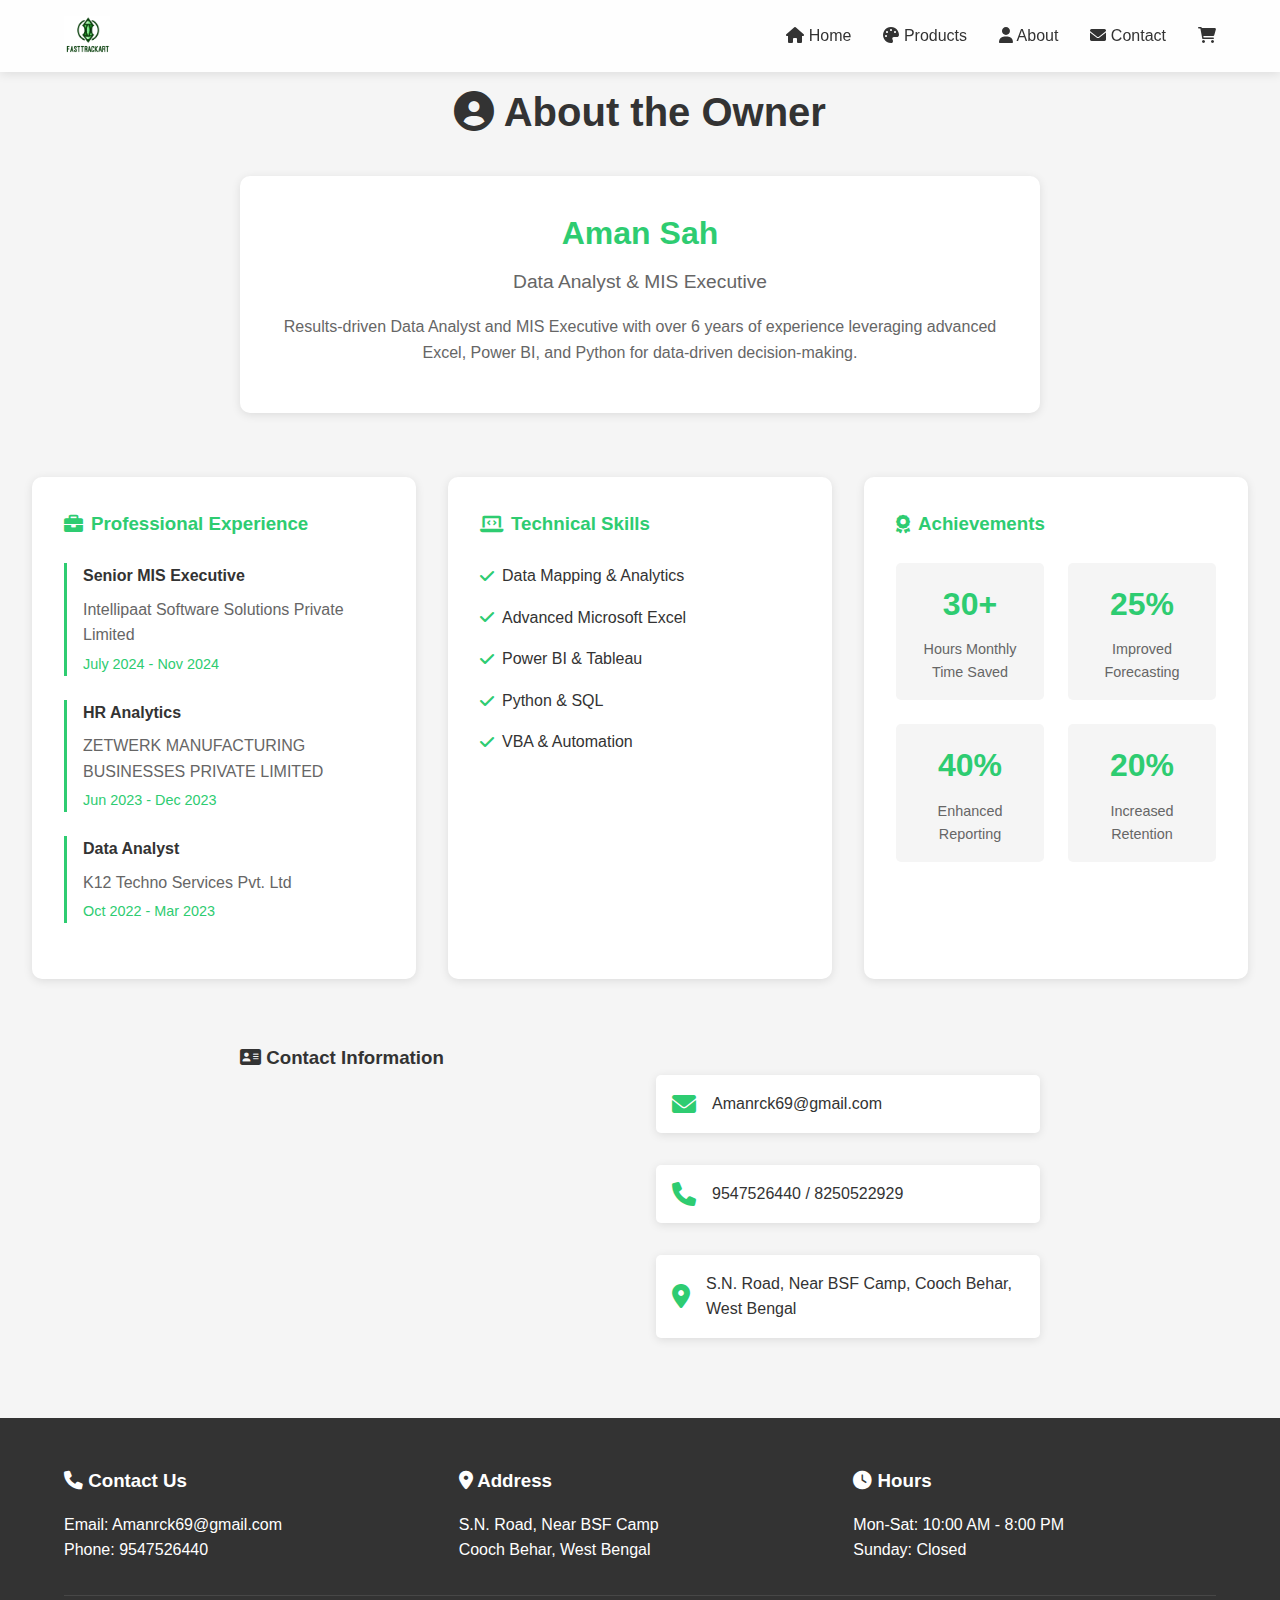
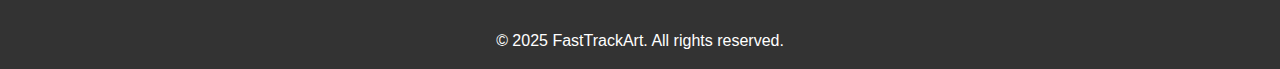
<file: about.html>
<!DOCTYPE html>
<html lang="en">
<head>
    <meta charset="UTF-8">
    <meta name="viewport" content="width=device-width, initial-scale=1.0">
    <title>About - FastTrackArt</title>
    <link rel="stylesheet" href="css/styles.css">
    <link rel="stylesheet" href="https://cdnjs.cloudflare.com/ajax/libs/font-awesome/6.0.0/css/all.min.css">
</head>
<body>
    <!-- Navigation -->
    <nav class="navbar">
        <div class="logo">
            <img src="images/logo.png" alt="FastTrackArt Logo">
        </div>
        <div class="nav-links">
            <a href="index.html"><i class="fas fa-home"></i> Home</a>
            <a href="index.html#products"><i class="fas fa-palette"></i> Products</a>
            <a href="about.html" class="active"><i class="fas fa-user"></i> About</a>
            <a href="contact.html"><i class="fas fa-envelope"></i> Contact</a>
            <a href="cart.html" class="cart-link">
                <i class="fas fa-shopping-cart fa-shake"></i>
                <span id="cart-count" class="badge">0</span>
            </a>
        </div>
    </nav>

    <!-- About Section -->
    <section class="about-section">
        <div class="about-header">
            <h1><i class="fas fa-user-circle fa-bounce"></i> About the Owner</h1>
            <div class="owner-info">
                <h2>Aman Sah</h2>
                <p class="title">Data Analyst & MIS Executive</p>
                <p class="description">Results-driven Data Analyst and MIS Executive with over 6 years of experience leveraging advanced Excel, Power BI, and Python for data-driven decision-making.</p>
            </div>
        </div>

        <div class="about-content">
            <div class="about-card">
                <h3><i class="fas fa-briefcase fa-beat"></i> Professional Experience</h3>
                <div class="experience-item">
                    <h4>Senior MIS Executive</h4>
                    <p class="company">Intellipaat Software Solutions Private Limited</p>
                    <p class="date">July 2024 - Nov 2024</p>
                </div>
                <div class="experience-item">
                    <h4>HR Analytics</h4>
                    <p class="company">ZETWERK MANUFACTURING BUSINESSES PRIVATE LIMITED</p>
                    <p class="date">Jun 2023 - Dec 2023</p>
                </div>
                <div class="experience-item">
                    <h4>Data Analyst</h4>
                    <p class="company">K12 Techno Services Pvt. Ltd</p>
                    <p class="date">Oct 2022 - Mar 2023</p>
                </div>
            </div>

            <div class="about-card">
                <h3><i class="fas fa-laptop-code fa-bounce"></i> Technical Skills</h3>
                <ul class="skills-list">
                    <li><i class="fas fa-check"></i> Data Mapping & Analytics</li>
                    <li><i class="fas fa-check"></i> Advanced Microsoft Excel</li>
                    <li><i class="fas fa-check"></i> Power BI & Tableau</li>
                    <li><i class="fas fa-check"></i> Python & SQL</li>
                    <li><i class="fas fa-check"></i> VBA & Automation</li>
                </ul>
            </div>

            <div class="about-card">
                <h3><i class="fas fa-award fa-beat"></i> Achievements</h3>
                <div class="achievements-grid">
                    <div class="achievement-item">
                        <span class="number">30+</span>
                        <p>Hours Monthly Time Saved</p>
                    </div>
                    <div class="achievement-item">
                        <span class="number">25%</span>
                        <p>Improved Forecasting</p>
                    </div>
                    <div class="achievement-item">
                        <span class="number">40%</span>
                        <p>Enhanced Reporting</p>
                    </div>
                    <div class="achievement-item">
                        <span class="number">20%</span>
                        <p>Increased Retention</p>
                    </div>
                </div>
            </div>
        </div>

        <div class="contact-info">
            <h3><i class="fas fa-address-card fa-bounce"></i> Contact Information</h3>
            <div class="info-grid">
                <div class="info-item">
                    <i class="fas fa-envelope"></i>
                    <p>Amanrck69@gmail.com</p>
                </div>
                <div class="info-item">
                    <i class="fas fa-phone"></i>
                    <p>9547526440 / 8250522929</p>
                </div>
                <div class="info-item">
                    <i class="fas fa-map-marker-alt"></i>
                    <p>S.N. Road, Near BSF Camp, Cooch Behar, West Bengal</p>
                </div>
            </div>
        </div>
    </section>

    <!-- Footer -->
    <footer>
        <div class="footer-content">
            <div class="footer-section">
                <h3><i class="fas fa-phone fa-shake"></i> Contact Us</h3>
                <p>Email: Amanrck69@gmail.com</p>
                <p>Phone: 9547526440</p>
            </div>
            <div class="footer-section">
                <h3><i class="fas fa-map-marker-alt fa-bounce"></i> Address</h3>
                <p>S.N. Road, Near BSF Camp</p>
                <p>Cooch Behar, West Bengal</p>
            </div>
            <div class="footer-section">
                <h3><i class="fas fa-clock fa-spin"></i> Hours</h3>
                <p>Mon-Sat: 10:00 AM - 8:00 PM</p>
                <p>Sunday: Closed</p>
            </div>
        </div>
        <div class="footer-bottom">
            <p>&copy; 2025 FastTrackArt. All rights reserved.</p>
        </div>
    </footer>

    <script>
        // Update cart count on page load
        document.addEventListener('DOMContentLoaded', () => {
            const cart = JSON.parse(localStorage.getItem('cart')) || [];
            const cartCount = document.getElementById('cart-count');
            if (cartCount) {
                cartCount.textContent = cart.length;
                cartCount.style.display = cart.length > 0 ? 'inline' : 'none';
            }
        });
    </script>
</body>
</html>
</file>
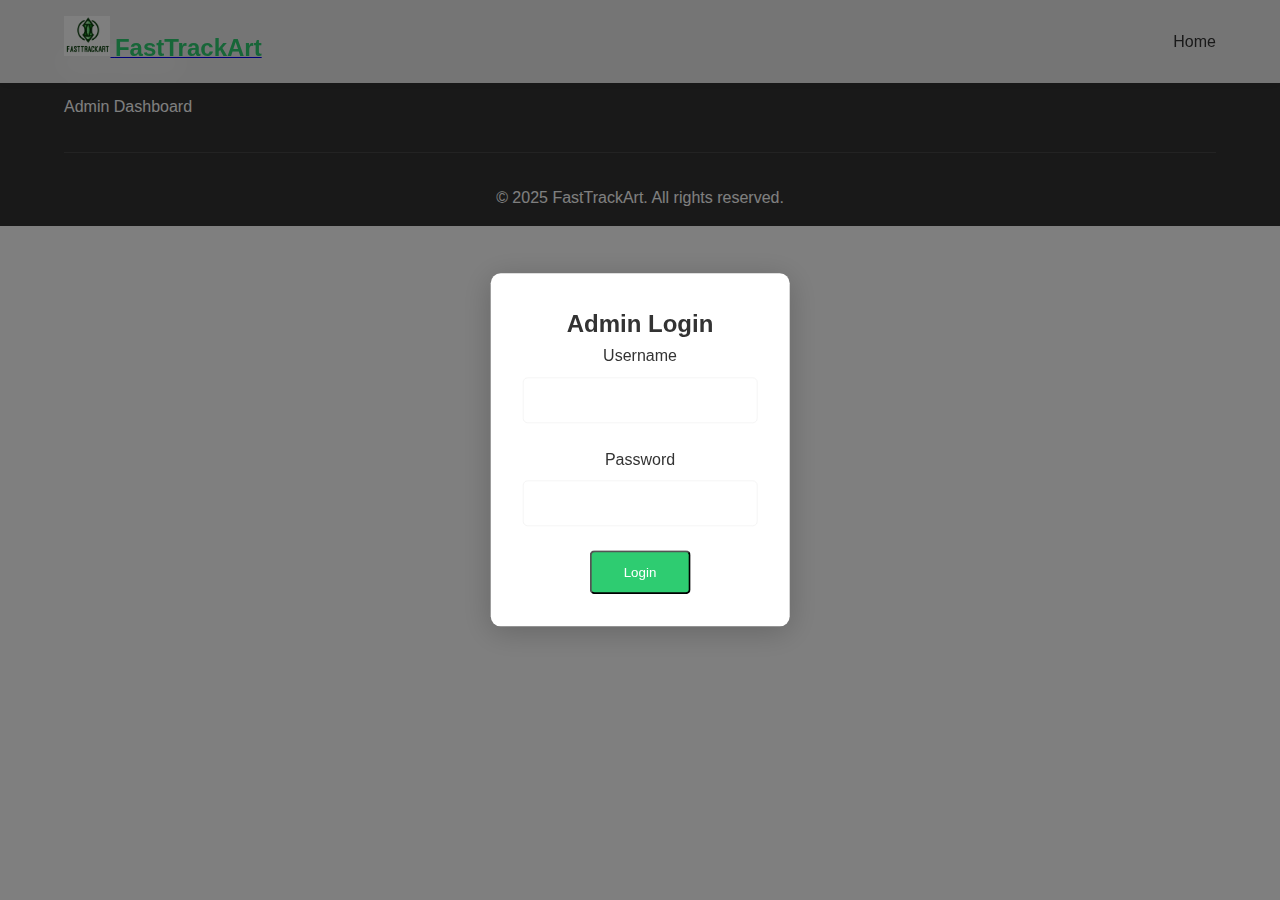
<file: admin.html>
<!DOCTYPE html>
<html lang="en">
<head>
    <meta charset="UTF-8">
    <meta name="viewport" content="width=device-width, initial-scale=1.0">
    <title>Admin - FastTrackArt</title>
    <link rel="stylesheet" href="https://cdnjs.cloudflare.com/ajax/libs/font-awesome/6.0.0/css/all.min.css">
    <link rel="stylesheet" href="css/styles.css">
</head>
<body>
    <!-- Admin Authentication -->
    <div id="admin-auth" class="modal">
        <div class="modal-content">
            <h2>Admin Login</h2>
            <form id="admin-login-form">
                <div class="form-group">
                    <label for="username">Username</label>
                    <input type="text" id="username" required>
                </div>
                <div class="form-group">
                    <label for="password">Password</label>
                    <input type="password" id="password" required>
                </div>
                <button type="submit" class="btn-primary">Login</button>
            </form>
        </div>
    </div>

    <!-- Header -->
    <header>
        <nav class="navbar">
            <div class="logo">
                <a href="index.html">
                    <img src="images/logo.png" alt="FastTrackArt Logo" id="logo">
                    <span>FastTrackArt</span>
                </a>
            </div>
            <div class="nav-links">
                <a href="index.html">Home</a>
                <a href="#" id="logout-btn" style="display: none;">Logout</a>
            </div>
        </nav>
    </header>

    <!-- Admin Dashboard -->
    <section id="admin-dashboard" class="page-section" style="display: none;">
        <h2>Admin Dashboard</h2>
        
        <!-- Product Management -->
        <div class="admin-section">
            <h3>Product Management</h3>
            <button onclick="showAddProductForm()" class="btn-primary">Add New Product</button>
            
            <div id="product-form" style="display: none;">
                <h4>Add/Edit Product</h4>
                <form id="add-product-form">
                    <div class="form-group">
                        <label for="product-name">Product Name</label>
                        <input type="text" id="product-name" required>
                    </div>
                    <div class="form-group">
                        <label for="product-price">Price (₹)</label>
                        <input type="number" id="product-price" required>
                    </div>
                    <div class="form-group">
                        <label for="product-description">Description</label>
                        <textarea id="product-description" required></textarea>
                    </div>
                    <div class="form-group">
                        <label for="product-category">Category</label>
                        <input type="text" id="product-category" required>
                    </div>
                    <div class="form-group">
                        <label for="product-image">Image URL</label>
                        <input type="text" id="product-image" required>
                    </div>
                    <button type="submit" class="btn-primary">Save Product</button>
                </form>
            </div>

            <div id="product-list">
                <h4>Current Products</h4>
                <div id="admin-product-container">
                    <!-- Products will be loaded here -->
                </div>
            </div>
        </div>

        <!-- Order Management -->
        <div class="admin-section">
            <h3>Order Management</h3>
            <div id="order-list">
                <!-- Orders will be loaded here -->
            </div>
        </div>
    </section>

    <!-- Footer -->
    <footer>
        <div class="footer-content">
            <div class="footer-section">
                <h3>FastTrackArt</h3>
                <p>Admin Dashboard</p>
            </div>
        </div>
        <div class="footer-bottom">
            <p>&copy; 2025 FastTrackArt. All rights reserved.</p>
        </div>
    </footer>

    <script src="js/app.js"></script>
    <script src="js/admin.js"></script>
</body>
</html>
</file>
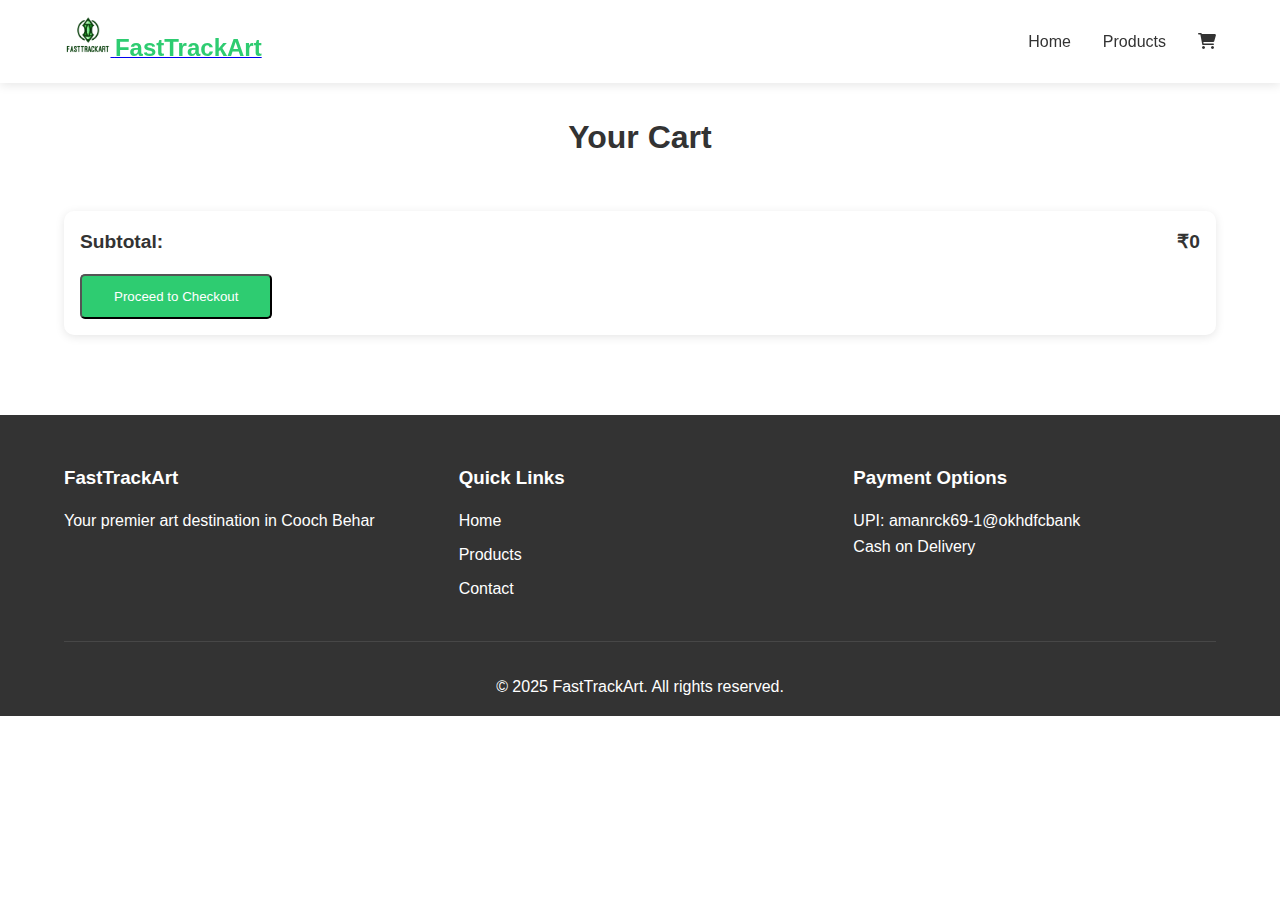
<file: cart.html>
<!DOCTYPE html>
<html lang="en">
<head>
    <meta charset="UTF-8">
    <meta name="viewport" content="width=device-width, initial-scale=1.0">
    <title>Cart - FastTrackArt</title>
    <link rel="stylesheet" href="https://cdnjs.cloudflare.com/ajax/libs/font-awesome/6.0.0/css/all.min.css">
    <link rel="stylesheet" href="css/styles.css">
</head>
<body>
    <!-- Header -->
    <header>
        <nav class="navbar">
            <div class="logo">
                <a href="index.html">
                    <img src="images/logo.png" alt="FastTrackArt Logo" id="logo">
                    <span>FastTrackArt</span>
                </a>
            </div>
            <div class="nav-links">
                <a href="index.html">Home</a>
                <a href="index.html#products">Products</a>
                <a href="cart.html" class="active cart-icon">
                    <i class="fas fa-shopping-cart"></i>
                    <span id="cart-count">0</span>
                </a>
            </div>
        </nav>
    </header>

    <!-- Cart Section -->
    <section id="cart-section" class="page-section">
        <h2>Your Cart</h2>
        <div id="cart-items">
            <!-- Cart items will be loaded here -->
        </div>
        <div id="cart-summary">
            <div class="subtotal">
                <span>Subtotal:</span>
                <span id="cart-subtotal">₹0</span>
            </div>
            <button onclick="proceedToCheckout()" class="btn-primary">Proceed to Checkout</button>
        </div>
    </section>

    <!-- Footer -->
    <footer>
        <div class="footer-content">
            <div class="footer-section">
                <h3>FastTrackArt</h3>
                <p>Your premier art destination in Cooch Behar</p>
            </div>
            <div class="footer-section">
                <h3>Quick Links</h3>
                <a href="index.html">Home</a>
                <a href="index.html#products">Products</a>
                <a href="index.html#contact">Contact</a>
            </div>
            <div class="footer-section">
                <h3>Payment Options</h3>
                <p>UPI: amanrck69-1@okhdfcbank</p>
                <p>Cash on Delivery</p>
            </div>
        </div>
        <div class="footer-bottom">
            <p>&copy; 2025 FastTrackArt. All rights reserved.</p>
        </div>
    </footer>

    <script src="js/app.js"></script>
    <script src="js/cart.js"></script>
</body>
</html>
</file>
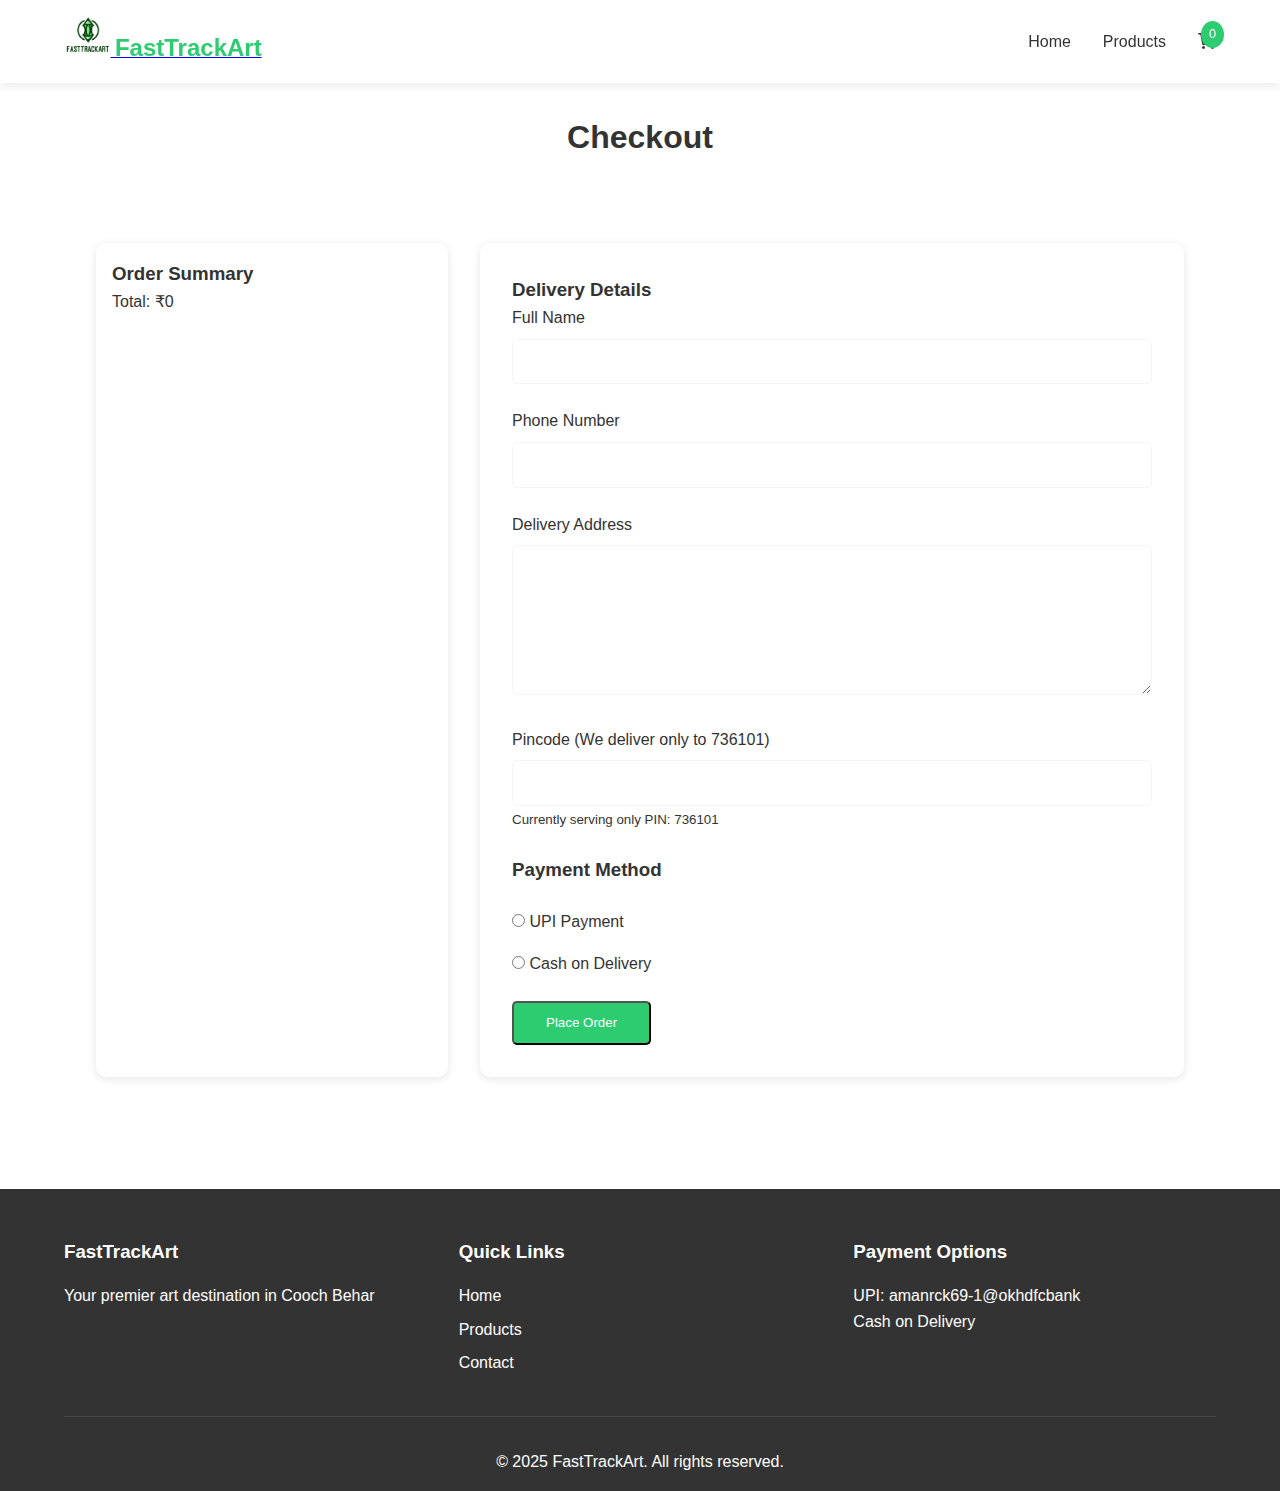
<file: checkout.html>
<!DOCTYPE html>
<html lang="en">
<head>
    <meta charset="UTF-8">
    <meta name="viewport" content="width=device-width, initial-scale=1.0">
    <title>Checkout - FastTrackArt</title>
    <link rel="stylesheet" href="https://cdnjs.cloudflare.com/ajax/libs/font-awesome/6.0.0/css/all.min.css">
    <link rel="stylesheet" href="css/styles.css">
</head>
<body>
    <!-- Header -->
    <header>
        <nav class="navbar">
            <div class="logo">
                <a href="index.html">
                    <img src="images/logo.png" alt="FastTrackArt Logo" id="logo">
                    <span>FastTrackArt</span>
                </a>
            </div>
            <div class="nav-links">
                <a href="index.html">Home</a>
                <a href="index.html#products">Products</a>
                <a href="cart.html" class="cart-icon">
                    <i class="fas fa-shopping-cart"></i>
                    <span id="cart-count">0</span>
                </a>
            </div>
        </nav>
    </header>

    <!-- Checkout Section -->
    <section id="checkout-section" class="page-section">
        <h2>Checkout</h2>
        <div class="checkout-container">
            <div class="order-summary">
                <h3>Order Summary</h3>
                <div id="checkout-items">
                    <!-- Order items will be loaded here -->
                </div>
                <div class="total">
                    <span>Total:</span>
                    <span id="checkout-total">₹0</span>
                </div>
            </div>
            
            <form id="checkout-form" class="checkout-form">
                <h3>Delivery Details</h3>
                <div class="form-group">
                    <label for="name">Full Name</label>
                    <input type="text" id="name" required>
                </div>
                <div class="form-group">
                    <label for="phone">Phone Number</label>
                    <input type="tel" id="phone" pattern="[0-9]{10}" required>
                </div>
                <div class="form-group">
                    <label for="address">Delivery Address</label>
                    <textarea id="address" required></textarea>
                </div>
                <div class="form-group">
                    <label for="pincode">Pincode (We deliver only to 736101)</label>
                    <input type="text" id="pincode" pattern="736101" required>
                    <small>Currently serving only PIN: 736101</small>
                </div>
                
                <h3>Payment Method</h3>
                <div class="payment-options">
                    <div class="payment-option">
                        <input type="radio" id="upi" name="payment" value="upi" required>
                        <label for="upi">UPI Payment</label>
                        <div class="upi-details" id="upi-details" style="display: none;">
                            <p>UPI ID: amanrck69-1@okhdfcbank</p>
                            <p>Please complete the payment and enter the UPI reference number below:</p>
                            <input type="text" id="upi-ref" placeholder="UPI Reference Number">
                        </div>
                    </div>
                    <div class="payment-option">
                        <input type="radio" id="cod" name="payment" value="cod">
                        <label for="cod">Cash on Delivery</label>
                    </div>
                </div>
                
                <button type="submit" class="btn-primary">Place Order</button>
            </form>
        </div>
    </section>

    <!-- Footer -->
    <footer>
        <div class="footer-content">
            <div class="footer-section">
                <h3>FastTrackArt</h3>
                <p>Your premier art destination in Cooch Behar</p>
            </div>
            <div class="footer-section">
                <h3>Quick Links</h3>
                <a href="index.html">Home</a>
                <a href="index.html#products">Products</a>
                <a href="index.html#contact">Contact</a>
            </div>
            <div class="footer-section">
                <h3>Payment Options</h3>
                <p>UPI: amanrck69-1@okhdfcbank</p>
                <p>Cash on Delivery</p>
            </div>
        </div>
        <div class="footer-bottom">
            <p>&copy; 2025 FastTrackArt. All rights reserved.</p>
        </div>
    </footer>

    <script src="js/app.js"></script>
    <script src="js/checkout.js"></script>
</body>
</html>
</file>
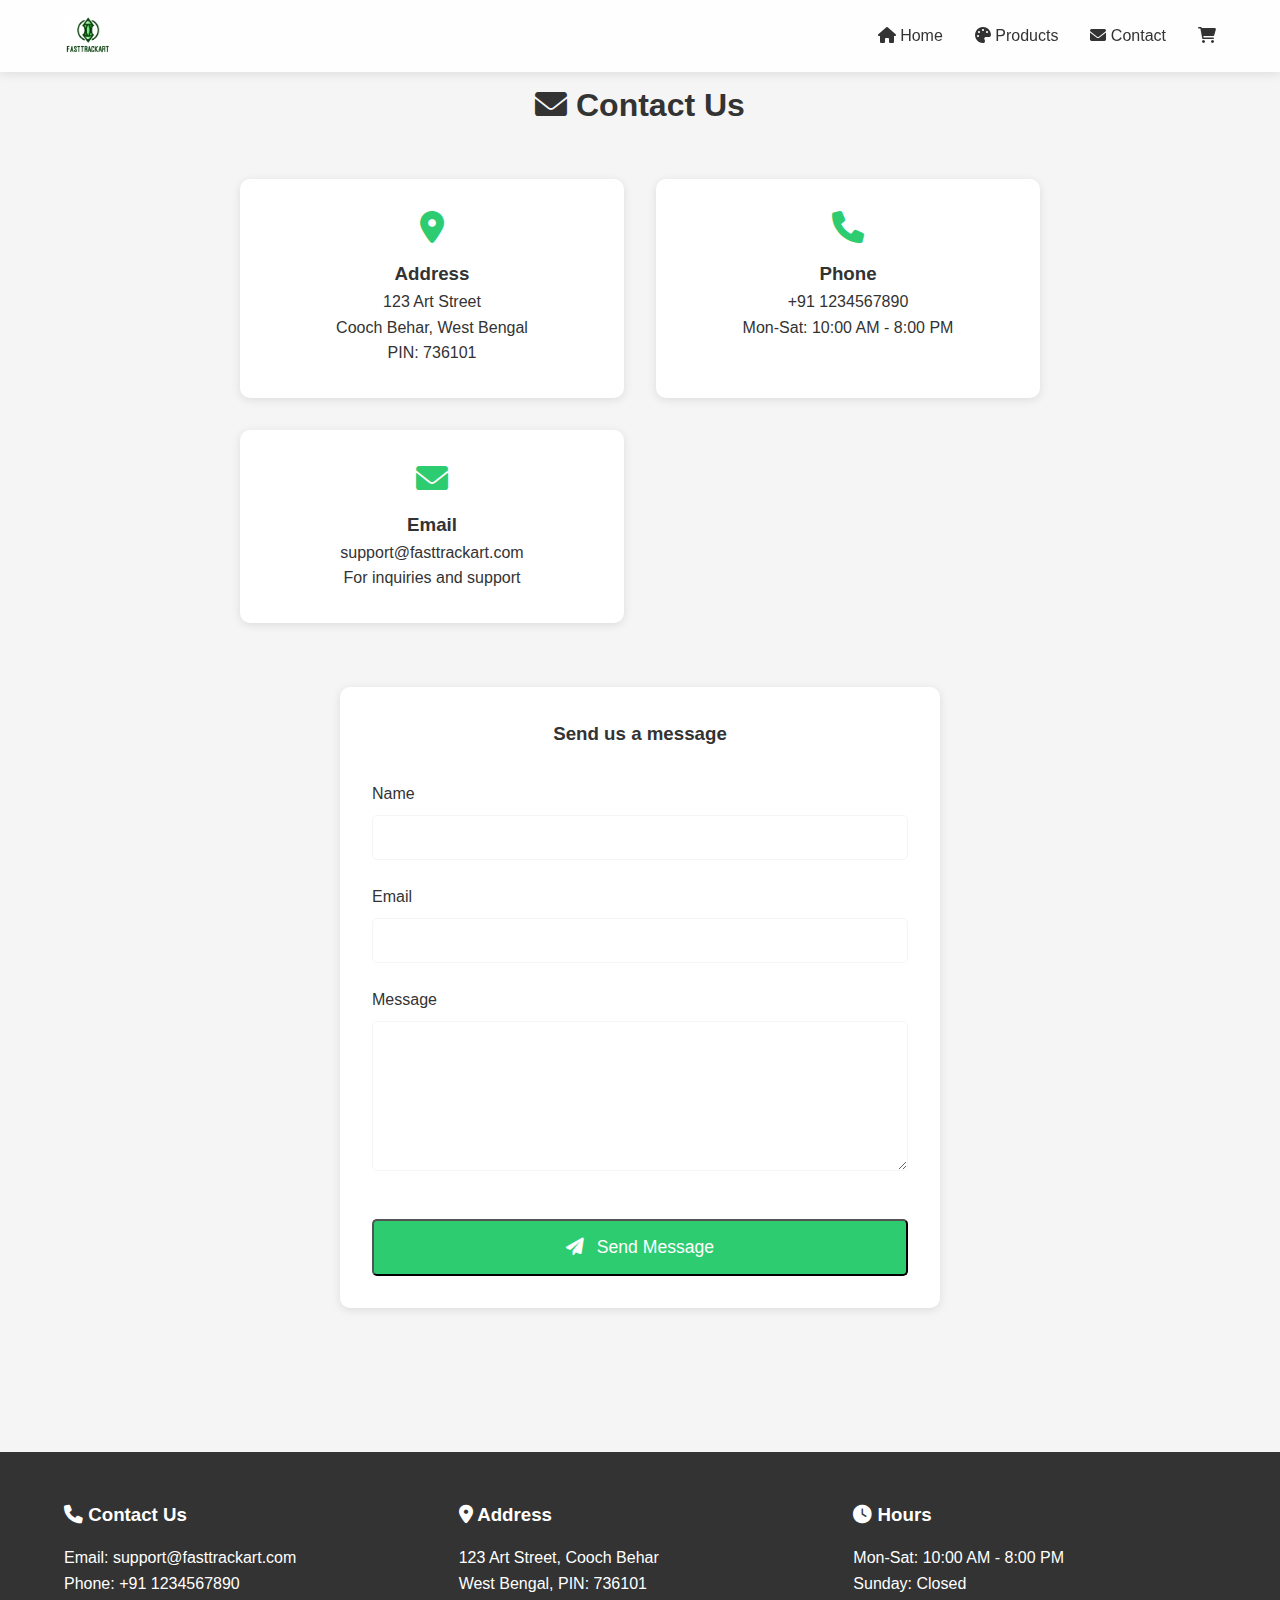
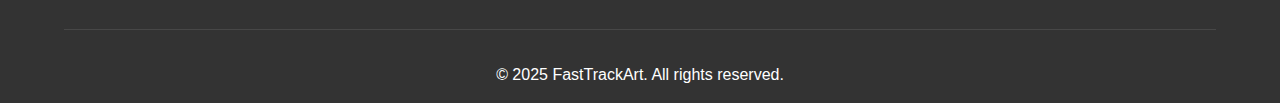
<file: contact.html>
<!DOCTYPE html>
<html lang="en">
<head>
    <meta charset="UTF-8">
    <meta name="viewport" content="width=device-width, initial-scale=1.0">
    <title>Contact Us - FastTrackArt</title>
    <link rel="stylesheet" href="css/styles.css">
    <link rel="stylesheet" href="https://cdnjs.cloudflare.com/ajax/libs/font-awesome/6.0.0/css/all.min.css">
</head>
<body>
    <!-- Navigation -->
    <nav class="navbar">
        <div class="logo">
            <img src="images/logo.png" alt="FastTrackArt Logo">
        </div>
        <div class="nav-links">
            <a href="index.html"><i class="fas fa-home"></i> Home</a>
            <a href="index.html#products"><i class="fas fa-palette"></i> Products</a>
            <a href="contact.html" class="active"><i class="fas fa-envelope"></i> Contact</a>
            <a href="cart.html" class="cart-link">
                <i class="fas fa-shopping-cart fa-shake"></i>
                <span id="cart-count" class="badge">0</span>
            </a>
        </div>
    </nav>

    <!-- Contact Section -->
    <section id="contact" class="contact-section">
        <h2><i class="fas fa-envelope fa-bounce"></i> Contact Us</h2>
        <div class="contact-info">
            <div class="contact-details">
                <i class="fas fa-map-marker-alt fa-bounce"></i>
                <h3>Address</h3>
                <p>123 Art Street</p>
                <p>Cooch Behar, West Bengal</p>
                <p>PIN: 736101</p>
            </div>
            <div class="contact-details">
                <i class="fas fa-phone fa-shake"></i>
                <h3>Phone</h3>
                <p>+91 1234567890</p>
                <p>Mon-Sat: 10:00 AM - 8:00 PM</p>
            </div>
            <div class="contact-details">
                <i class="fas fa-envelope fa-bounce"></i>
                <h3>Email</h3>
                <p>support@fasttrackart.com</p>
                <p>For inquiries and support</p>
            </div>
        </div>

        <div class="contact-form">
            <h3>Send us a message</h3>
            <form id="contactForm" onsubmit="return handleSubmit(event)">
                <div class="form-group">
                    <label for="name">Name</label>
                    <input type="text" id="name" name="name" required>
                </div>
                <div class="form-group">
                    <label for="email">Email</label>
                    <input type="email" id="email" name="email" required>
                </div>
                <div class="form-group">
                    <label for="message">Message</label>
                    <textarea id="message" name="message" required></textarea>
                </div>
                <button type="submit" class="btn-primary">
                    <i class="fas fa-paper-plane"></i> Send Message
                </button>
            </form>
        </div>
    </section>

    <!-- Footer -->
    <footer>
        <div class="footer-content">
            <div class="footer-section">
                <h3><i class="fas fa-phone fa-shake"></i> Contact Us</h3>
                <p>Email: support@fasttrackart.com</p>
                <p>Phone: +91 1234567890</p>
            </div>
            <div class="footer-section">
                <h3><i class="fas fa-map-marker-alt fa-bounce"></i> Address</h3>
                <p>123 Art Street, Cooch Behar</p>
                <p>West Bengal, PIN: 736101</p>
            </div>
            <div class="footer-section">
                <h3><i class="fas fa-clock fa-spin"></i> Hours</h3>
                <p>Mon-Sat: 10:00 AM - 8:00 PM</p>
                <p>Sunday: Closed</p>
            </div>
        </div>
        <div class="footer-bottom">
            <p>&copy; 2025 FastTrackArt. All rights reserved.</p>
        </div>
    </footer>

    <script>
        // Handle form submission
        function handleSubmit(event) {
            event.preventDefault();
            const name = document.getElementById('name').value;
            const email = document.getElementById('email').value;
            const message = document.getElementById('message').value;
            
            // For now, just show a success message
            alert(`Thank you ${name}! Your message has been sent. We'll get back to you at ${email} soon.`);
            event.target.reset();
            return false;
        }

        // Update cart count on page load
        document.addEventListener('DOMContentLoaded', () => {
            const cart = JSON.parse(localStorage.getItem('cart')) || [];
            const cartCount = document.getElementById('cart-count');
            if (cartCount) {
                cartCount.textContent = cart.length;
                cartCount.style.display = cart.length > 0 ? 'inline' : 'none';
            }
        });
    </script>
</body>
</html>
</file>
<file: css/styles.css>
/* Global Styles */
:root {
    --primary-color: #2ecc71;
    --secondary-color: #27ae60;
    --text-color: #333;
    --light-gray: #f5f5f5;
    --dark-gray: #666;
    --white: #fff;
    --shadow: 0 2px 10px rgba(0, 0, 0, 0.1);
    --danger-color: #e74c3c;
    --animation-speed: 0.3s;
}

* {
    margin: 0;
    padding: 0;
    box-sizing: border-box;
}

body {
    font-family: 'Segoe UI', Tahoma, Geneva, Verdana, sans-serif;
    line-height: 1.6;
    color: var(--text-color);
}

/* Animations */
@keyframes fadeIn {
    from { opacity: 0; transform: translateY(20px); }
    to { opacity: 1; transform: translateY(0); }
}

@keyframes slideIn {
    from { transform: translateX(-100%); }
    to { transform: translateX(0); }
}

@keyframes scaleIn {
    from { transform: scale(0.9); opacity: 0; }
    to { transform: scale(1); opacity: 1; }
}

@keyframes bounce {
    0%, 100% { transform: translateY(0); }
    50% { transform: translateY(-10px); }
}

@keyframes pulse {
    0% { transform: scale(1); }
    50% { transform: scale(1.05); }
    100% { transform: scale(1); }
}

@keyframes shimmer {
    0% { background-position: -1000px 0; }
    100% { background-position: 1000px 0; }
}

@keyframes fadeOut {
    from { opacity: 1; }
    to { opacity: 0; }
}

/* Modal */
.modal {
    display: none;
    position: fixed;
    top: 0;
    left: 0;
    width: 100%;
    height: 100%;
    background: rgba(0, 0, 0, 0.5);
    z-index: 1000;
    animation: fadeIn var(--animation-speed) ease-out;
}

.modal-content {
    position: absolute;
    top: 50%;
    left: 50%;
    transform: translate(-50%, -50%);
    background: var(--white);
    padding: 2rem;
    border-radius: 10px;
    text-align: center;
    animation: scaleIn var(--animation-speed) ease-out;
    box-shadow: 0 5px 30px rgba(0, 0, 0, 0.2);
}

.modal-content i {
    margin-right: 0.5rem;
}

/* Location Modal Styles */
.location-options {
    display: flex;
    flex-direction: column;
    align-items: center;
    gap: 1rem;
    margin: 1.5rem 0;
}

.location-options p {
    color: var(--dark-gray);
}

.btn-secondary {
    display: inline-block;
    padding: 0.8rem 2rem;
    background: var(--light-gray);
    color: var(--text-color);
    text-decoration: none;
    border-radius: 5px;
    border: 1px solid var(--dark-gray);
    transition: background 0.3s;
    cursor: pointer;
}

.btn-secondary:hover {
    background: var(--dark-gray);
    color: var(--white);
}

.location-note {
    font-size: 0.9rem;
    color: var(--dark-gray);
    margin-top: 1rem;
    text-align: center;
}

/* Navigation */
.navbar {
    backdrop-filter: blur(10px);
    background: rgba(255, 255, 255, 0.9);
    animation: slideIn var(--animation-speed) ease-out;
    display: flex;
    justify-content: space-between;
    align-items: center;
    padding: 1rem 5%;
    box-shadow: var(--shadow);
    position: fixed;
    width: 100%;
    top: 0;
    z-index: 100;
}

.logo {
    display: flex;
    align-items: center;
    gap: 1rem;
}

.logo img {
    height: 40px;
    transition: transform 0.3s ease;
}

.logo:hover img {
    animation: bounce 1s infinite;
}

.logo span {
    font-size: 1.5rem;
    font-weight: bold;
    color: var(--primary-color);
}

.nav-links {
    display: flex;
    gap: 2rem;
    align-items: center;
}

.nav-links a {
    text-decoration: none;
    color: var(--text-color);
    font-weight: 500;
    transition: color 0.3s;
}

.nav-links a:hover {
    color: var(--primary-color);
}

.cart-icon {
    position: relative;
}

#cart-count {
    position: absolute;
    top: -8px;
    right: -8px;
    background: var(--primary-color);
    color: var(--white);
    border-radius: 50%;
    padding: 0.2rem 0.5rem;
    font-size: 0.8rem;
    animation: pulse 1s infinite;
}

/* Hero Section */
#hero {
    height: 100vh;
    background: linear-gradient(rgba(0, 0, 0, 0.5), rgba(0, 0, 0, 0.5)),
                url('../images/hero-bg.jpg') center/cover;
    display: flex;
    align-items: center;
    justify-content: center;
    text-align: center;
    color: var(--white);
    padding: 0 1rem;
}

.hero-content {
    animation: fadeIn 1s ease-out;
}

.hero-content h1 {
    font-size: 3rem;
    margin-bottom: 1rem;
    animation: slideIn 0.8s ease-out;
}

.hero-content p {
    font-size: 1.2rem;
    margin-bottom: 2rem;
    animation: fadeIn 1s ease-out 0.3s backwards;
}

/* Buttons */
.btn-primary {
    display: inline-block;
    padding: 0.8rem 2rem;
    background: var(--primary-color);
    color: var(--white);
    text-decoration: none;
    border-radius: 5px;
    transition: transform 0.2s ease, background 0.3s ease;
    overflow: hidden;
    position: relative;
}

.btn-primary:hover {
    transform: translateY(-2px);
    background: var(--secondary-color);
}

.btn-primary:active {
    transform: translateY(1px);
}

/* Products Section */
#products {
    padding: 5rem 5%;
}

.product-grid {
    display: grid;
    grid-template-columns: repeat(auto-fit, minmax(250px, 1fr));
    gap: 2rem;
    padding: 2rem;
}

.product-card {
    background: var(--white);
    border-radius: 10px;
    overflow: hidden;
    box-shadow: var(--shadow);
    transition: transform 0.3s ease;
    animation: scaleIn 0.5s ease-out;
}

.product-card:hover {
    transform: translateY(-10px);
}

.product-image {
    width: 100%;
    height: 200px;
    object-fit: cover;
    transition: transform 0.3s ease;
}

.product-card:hover .product-image {
    transform: scale(1.05);
}

.product-info {
    padding: 1.5rem;
}

.product-info h3 {
    margin: 0 0 1rem 0;
    color: var(--text-color);
}

.price {
    font-size: 1.2rem;
    color: var(--primary-color);
    font-weight: bold;
    margin-bottom: 0.5rem;
}

.description {
    color: var(--dark-gray);
    margin-bottom: 1rem;
    line-height: 1.4;
}

/* Features Section */
#about {
    background: var(--light-gray);
    padding: 5rem 5%;
}

.features {
    display: grid;
    grid-template-columns: repeat(auto-fit, minmax(250px, 1fr));
    gap: 2rem;
    margin-top: 2rem;
}

.feature {
    text-align: center;
    padding: 2rem;
    background: var(--white);
    border-radius: 10px;
    box-shadow: var(--shadow);
    animation: fadeIn 0.5s ease-out;
    transition: transform 0.3s ease;
}

.feature:hover {
    transform: translateY(-5px);
}

.feature i {
    font-size: 2rem;
    color: var(--primary-color);
    margin-bottom: 1rem;
    animation: bounce 2s infinite;
}

/* Contact Section */
#contact {
    background: var(--light-gray);
    padding: 5rem 2rem;
}

.contact-info {
    max-width: 800px;
    margin: 0 auto;
    display: grid;
    grid-template-columns: repeat(auto-fit, minmax(250px, 1fr));
    gap: 2rem;
}

.contact-details {
    text-align: center;
    padding: 2rem;
    background: var(--white);
    border-radius: 10px;
    box-shadow: var(--shadow);
    transition: transform 0.3s ease;
}

.contact-details:hover {
    transform: translateY(-5px);
}

.contact-details i {
    font-size: 2rem;
    color: var(--primary-color);
    margin-bottom: 1rem;
}

/* Contact Form */
.contact-section {
    background: var(--light-gray);
    padding: 5rem 2rem;
}

.contact-form {
    max-width: 600px;
    margin: 4rem auto;
    padding: 2rem;
    background: var(--white);
    border-radius: 10px;
    box-shadow: var(--shadow);
    animation: scaleIn 0.5s ease-out;
}

.contact-form h3 {
    text-align: center;
    margin-bottom: 2rem;
    color: var(--text-color);
}

.form-group {
    margin-bottom: 1.5rem;
}

.form-group label {
    display: block;
    margin-bottom: 0.5rem;
    color: var(--text-color);
}

.form-group input,
.form-group textarea {
    width: 100%;
    padding: 0.8rem;
    border: 1px solid var(--light-gray);
    border-radius: 5px;
    font-size: 1rem;
    transition: border-color 0.3s ease;
}

.form-group input:focus,
.form-group textarea:focus {
    outline: none;
    border-color: var(--primary-color);
}

.form-group textarea {
    height: 150px;
    resize: vertical;
}

.contact-form button {
    width: 100%;
    padding: 1rem;
    font-size: 1.1rem;
    margin-top: 1rem;
}

.contact-form button i {
    margin-right: 0.5rem;
}

/* Responsive Design */
@media (max-width: 768px) {
    .contact-form {
        margin: 2rem 1rem;
        padding: 1.5rem;
    }
}

/* Notification */
.notification {
    position: fixed;
    bottom: 20px;
    right: 20px;
    background: var(--primary-color);
    color: var(--white);
    padding: 1rem 2rem;
    border-radius: 5px;
    animation: slideIn 0.3s ease-out, fadeOut 0.3s ease-out 1.7s;
    z-index: 1000;
}

/* Sections */
section {
    padding: 5rem 2rem;
}

section h2 {
    text-align: center;
    margin-bottom: 3rem;
    font-size: 2rem;
    color: var(--text-color);
}

/* Footer */
footer {
    background: var(--text-color);
    color: var(--white);
    padding: 3rem 5% 1rem;
}

.footer-content {
    display: grid;
    grid-template-columns: repeat(auto-fit, minmax(250px, 1fr));
    gap: 2rem;
    margin-bottom: 2rem;
}

.footer-section {
    animation: fadeIn 0.5s ease-out;
}

.footer-section h3 {
    margin-bottom: 1rem;
}

.footer-section a {
    color: var(--white);
    text-decoration: none;
    display: block;
    margin-bottom: 0.5rem;
}

.footer-bottom {
    text-align: center;
    padding-top: 2rem;
    border-top: 1px solid rgba(255, 255, 255, 0.1);
}

/* Cart Page Styles */
.cart-item {
    display: flex;
    align-items: center;
    padding: 1rem;
    margin-bottom: 1rem;
    background: var(--white);
    border-radius: 10px;
    box-shadow: var(--shadow);
    animation: fadeIn 0.5s ease-out;
    transition: transform 0.3s ease;
}

.cart-item:hover {
    transform: translateX(10px);
}

.cart-item img {
    width: 100px;
    height: 100px;
    object-fit: cover;
    border-radius: 5px;
    margin-right: 1rem;
}

.item-details {
    flex: 1;
}

.item-quantity {
    display: flex;
    align-items: center;
    gap: 1rem;
    margin: 0 2rem;
}

.item-quantity button {
    padding: 0.5rem 1rem;
    border: none;
    background: var(--light-gray);
    cursor: pointer;
}

.remove-item {
    background: var(--danger-color);
    color: var(--white);
    border: none;
    padding: 0.5rem;
    border-radius: 5px;
    cursor: pointer;
}

#cart-summary {
    margin-top: 2rem;
    padding: 1rem;
    background: var(--white);
    border-radius: 10px;
    box-shadow: var(--shadow);
}

.subtotal {
    display: flex;
    justify-content: space-between;
    font-size: 1.2rem;
    font-weight: bold;
    margin-bottom: 1rem;
}

/* Checkout Page Styles */
.checkout-container {
    display: grid;
    grid-template-columns: 1fr 2fr;
    gap: 2rem;
    padding: 2rem;
}

.order-summary {
    background: var(--white);
    padding: 1rem;
    border-radius: 10px;
    box-shadow: var(--shadow);
}

.checkout-item {
    display: flex;
    justify-content: space-between;
    padding: 1rem 0;
    border-bottom: 1px solid var(--light-gray);
}

.checkout-form {
    background: var(--white);
    padding: 2rem;
    border-radius: 10px;
    box-shadow: var(--shadow);
}

.form-group {
    margin-bottom: 1.5rem;
}

.form-group label {
    display: block;
    margin-bottom: 0.5rem;
    font-weight: 500;
}

.form-group input,
.form-group textarea {
    width: 100%;
    padding: 0.8rem;
    border: 1px solid var(--light-gray);
    border-radius: 5px;
}

.payment-options {
    margin: 1.5rem 0;
}

.payment-option {
    margin-bottom: 1rem;
    transition: transform 0.3s ease, background 0.3s ease;
}

.payment-option:hover {
    transform: scale(1.02);
    background: var(--light-gray);
}

.upi-details {
    margin-top: 1rem;
    padding: 1rem;
    background: var(--light-gray);
    border-radius: 5px;
}

/* Admin Page Styles */
.admin-section {
    background: var(--white);
    padding: 2rem;
    margin-bottom: 2rem;
    border-radius: 10px;
    box-shadow: var(--shadow);
    animation: fadeIn 0.5s ease-out;
}

.admin-product-card {
    display: flex;
    align-items: center;
    padding: 1rem;
    margin-bottom: 1rem;
    background: var(--light-gray);
    border-radius: 10px;
    animation: slideIn 0.5s ease-out;
    transition: transform 0.3s ease;
}

.admin-product-card:hover {
    transform: translateX(10px);
}

.admin-product-card img {
    width: 100px;
    height: 100px;
    object-fit: cover;
    border-radius: 5px;
    margin-right: 1rem;
}

.btn-danger {
    background: var(--danger-color);
    color: var(--white);
    border: none;
    padding: 0.5rem 1rem;
    border-radius: 5px;
    cursor: pointer;
}

.order-card {
    background: var(--white);
    padding: 1rem;
    margin-bottom: 1rem;
    border-radius: 10px;
    box-shadow: var(--shadow);
}

.order-header {
    display: flex;
    justify-content: space-between;
    align-items: center;
    margin-bottom: 1rem;
}

.status {
    padding: 0.3rem 0.8rem;
    border-radius: 15px;
    font-size: 0.9rem;
    transition: background 0.3s ease;
}

.status:hover {
    filter: brightness(1.1);
}

.status.pending { background: #ffeaa7; }
.status.processing { background: #81ecec; }
.status.shipped { background: #74b9ff; }
.status.delivered { background: #00b894; }

.order-actions {
    margin-top: 1rem;
    text-align: right;
}

.order-actions select {
    padding: 0.5rem;
    border-radius: 5px;
    border: 1px solid var(--light-gray);
}

/* Page Section */
.page-section {
    padding: 7rem 5% 5rem;
}

/* Responsive Design */
@media (max-width: 768px) {
    .navbar {
        padding: 1rem;
    }

    .nav-links {
        display: none;
    }

    .hero-content h1 {
        font-size: 2rem;
    }

    .hero-content p {
        font-size: 1rem;
    }

    .checkout-container {
        grid-template-columns: 1fr;
    }
    
    .cart-item {
        flex-direction: column;
        text-align: center;
    }
    
    .cart-item img {
        margin-right: 0;
        margin-bottom: 1rem;
    }
    
    .item-quantity {
        margin: 1rem 0;
    }
}

@media (prefers-reduced-motion: reduce) {
    * {
        animation: none !important;
        transition: none !important;
    }
}

/* About Page Styles */
.about-section {
    padding: 5rem 2rem;
    background: var(--light-gray);
}

.about-header {
    text-align: center;
    margin-bottom: 4rem;
    animation: fadeIn 0.5s ease-out;
}

.about-header h1 {
    font-size: 2.5rem;
    color: var(--text-color);
    margin-bottom: 2rem;
}

.owner-info {
    max-width: 800px;
    margin: 0 auto;
    padding: 2rem;
    background: var(--white);
    border-radius: 10px;
    box-shadow: var(--shadow);
}

.owner-info h2 {
    color: var(--primary-color);
    margin-bottom: 0.5rem;
}

.owner-info .title {
    color: var(--dark-gray);
    font-size: 1.2rem;
    margin-bottom: 1rem;
}

.owner-info .description {
    line-height: 1.6;
}

.about-content {
    display: grid;
    grid-template-columns: repeat(auto-fit, minmax(300px, 1fr));
    gap: 2rem;
    margin-bottom: 4rem;
}

.about-card {
    background: var(--white);
    padding: 2rem;
    border-radius: 10px;
    box-shadow: var(--shadow);
    animation: scaleIn 0.5s ease-out;
}

.about-card h3 {
    color: var(--primary-color);
    margin-bottom: 1.5rem;
    display: flex;
    align-items: center;
    gap: 0.5rem;
}

.experience-item {
    margin-bottom: 1.5rem;
    padding-left: 1rem;
    border-left: 3px solid var(--primary-color);
}

.experience-item h4 {
    color: var(--text-color);
    margin-bottom: 0.5rem;
}

.experience-item .company {
    color: var(--dark-gray);
    margin-bottom: 0.3rem;
}

.experience-item .date {
    color: var(--primary-color);
    font-size: 0.9rem;
}

.skills-list {
    list-style: none;
    padding: 0;
}

.skills-list li {
    margin-bottom: 1rem;
    display: flex;
    align-items: center;
    gap: 0.5rem;
}

.skills-list i {
    color: var(--primary-color);
}

.achievements-grid {
    display: grid;
    grid-template-columns: repeat(2, 1fr);
    gap: 1.5rem;
}

.achievement-item {
    text-align: center;
    padding: 1rem;
    background: var(--light-gray);
    border-radius: 5px;
    transition: transform 0.3s ease;
}

.achievement-item:hover {
    transform: translateY(-5px);
}

.achievement-item .number {
    font-size: 2rem;
    color: var(--primary-color);
    font-weight: bold;
    display: block;
    margin-bottom: 0.5rem;
}

.achievement-item p {
    color: var(--dark-gray);
    font-size: 0.9rem;
}

.info-grid {
    display: grid;
    grid-template-columns: repeat(auto-fit, minmax(250px, 1fr));
    gap: 2rem;
    margin-top: 2rem;
}

.info-item {
    display: flex;
    align-items: center;
    gap: 1rem;
    padding: 1rem;
    background: var(--white);
    border-radius: 5px;
    box-shadow: var(--shadow);
}

.info-item i {
    font-size: 1.5rem;
    color: var(--primary-color);
}

@media (max-width: 768px) {
    .about-content {
        grid-template-columns: 1fr;
    }

    .achievements-grid {
        grid-template-columns: 1fr;
    }

    .info-grid {
        grid-template-columns: 1fr;
    }
}
</file>
